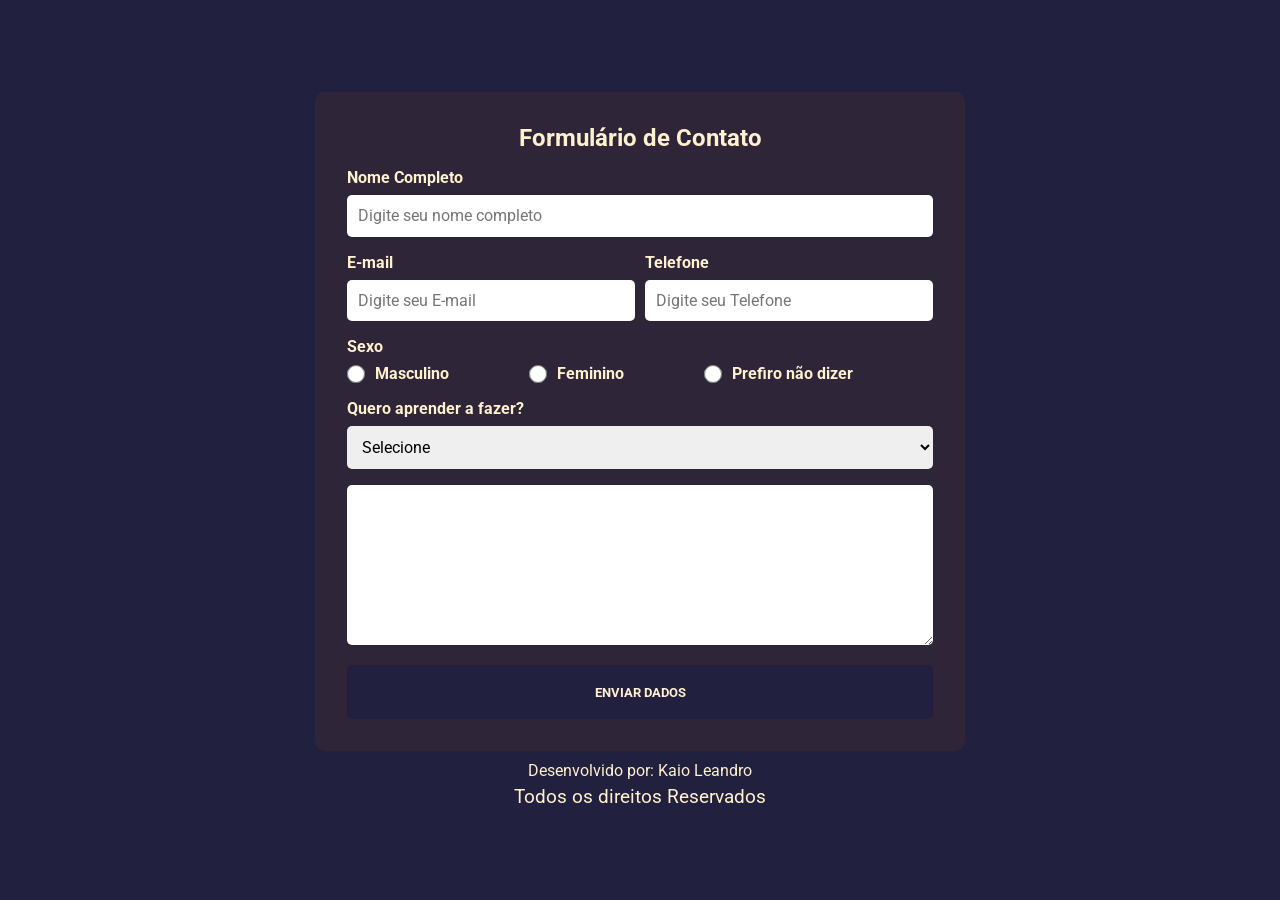
<file: form-validator/first-form/index.html>
<!DOCTYPE html>
<html lang="pt-br">
<head>
    <meta charset="UTF-8">
    <meta name="viewport" content="width=device-width, initial-scale=1.0">
    <title>Formulário</title>
    <link rel="stylesheet" href="/form-validator/first-form/style.css">
</head>
<body>
    <main>
        <form action="#">

            <div class="header-form">
                <h3 id="title">Formulário de Contato</h3>
            </div>

            <div class="labels">
                <div class="label-name">
                    <label for="name-input">Nome Completo</label>
                    <input type="text" name="name" id="name-input" placeholder="Digite seu nome completo">
                </div>
                <div class="label-email-tel">
                    <div class="label-email">
                        <label for="email-input">E-mail</label>
                        <input type="email" name="email" id="email-input" placeholder="Digite seu E-mail">
                    </div>
                    <div class="label-tel">
                        <label for="tel-input">Telefone</label>
                        <input type="tel" name="tel" id="tel-input" placeholder="Digite seu Telefone">
                    </div>
                </div>

                <div class="label-radios">
                    <label for="#">Sexo</label>
                    <div class="radios">
                        <div class="radio-male">
                            <input type="radio" name="radio" id="radio-input-male">
                            <label for="radio-input-male">Masculino</label>
                        </div>
                        <div class="radio-famele">
                            <input type="radio" name="radio" id="radio-input-famale">
                            <label for="radio-input-famale">Feminino</label>
                        </div>
                        <div class="radio-others">
                            <input type="radio" name="radio" id="radio-others">
                            <label for="radio-others">Prefiro não dizer</label>
                        </div>
                    </div>

                </div>
                <div class="label-dropdown">
                    <label for="dropdown-input" id="dropdown-title">Quero aprender a fazer?</label>
                    <select name="dropdown-input" id="dropdown-input">
                        <option value="Select">Selecione</option>
                        <option value="Formularios">Formulários</option>
                        <option value="Select">Menus</option>
                        <option value="Select">Rodapé</option>
                        <option value="Select">Botão</option>
                    </select>
                </div>
                <div class="label-textarea">
                    <textarea name="textarea" id="textarea-input"></textarea>
                </div>
                <div class="btn">
                    <button type="submit" class="btn-style">ENVIAR DADOS</button>
                </div>

            </div>
        </form>
    </main>
    <footer>
        <p class="text-footer">Desenvolvido por: <a href="https://www.linkedin.com/in/kaio-leandro/" target="_blank">Kaio Leandro</a></p>
        <p class="second-text-footer">Todos os direitos Reservados</p>
    </footer>
</body>
</html>
</file>
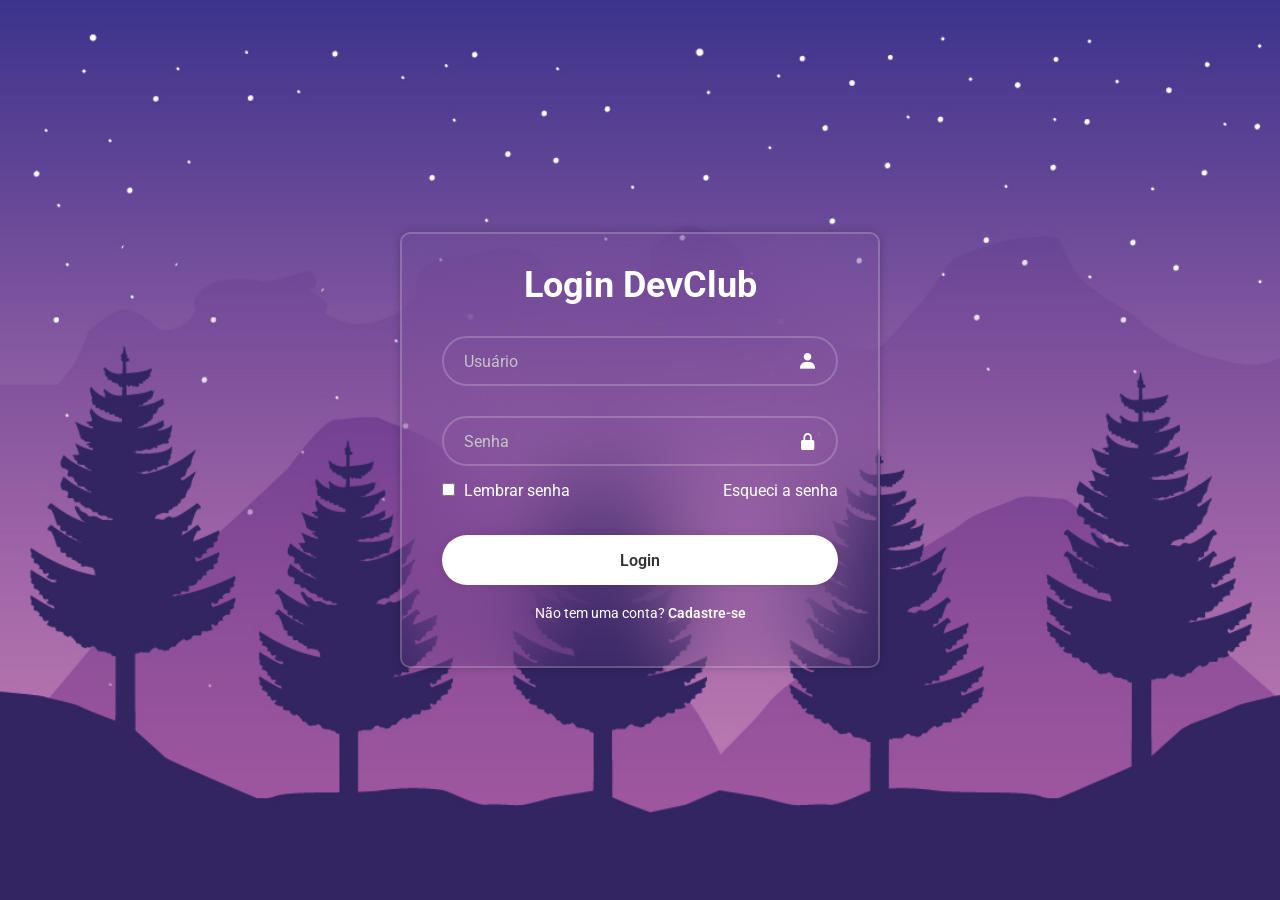
<file: form-validator/login-screen/index.html>
<!DOCTYPE html>
<html lang="pt-br">
<head>
    <meta charset="UTF-8">
    <meta name="viewport" content="width=device-width, initial-scale=1.0">
     <link href='https://unpkg.com/boxicons@2.1.4/css/boxicons.min.css' rel='stylesheet'>
    <link rel="stylesheet" href="/form-validator/login-screen/style.css">
    <title>DevClub Login</title>
</head>
<body>
    
    <main class="container">
        <form action="#">

            <h1>Login DevClub</h1>

            <div class="input-box">
                <input type="email" placeholder="Usuário">
                <i class="bx bxs-user"></i>
            </div>

            <div class="input-box">
                <input type="password" placeholder="Senha">
                <i class="bx bxs-lock-alt"></i>
            </div>

            <div class="remeber-forgot">
                <label for="checkbox-input">
                    <input type="checkbox" id="checkbox-input">
                    Lembrar senha
                </label>
                <a href="#">Esqueci a senha</a>
            </div>

            <button type="submit">Login</button>

            <div class="register-link">
                <p>Não tem uma conta? <a href="#">Cadastre-se</a></p>
            </div>
        </form>
    </main>

</body>
</html>
</file>
<file: form-validator/first-form/style.css>
@import url('https://fonts.googleapis.com/css2?family=Roboto:ital,wght@0,100..900;1,100..900&display=swap');

*{
    padding: 0;
    margin: 0;
    box-sizing: border-box;
    text-decoration: none;
    font-family: 'Roboto', sans-serif;
    border: none;
    outline: none;
}

:root{
    --background-color: #21203f;
    --background-form: #2e2638;
    --text-primary-color: #fff1ce;
    --background-btn-color: #21203f;
}

html{
    height: 100%;
}

body{
    display: flex;
    flex-direction: column;
    min-height: 100vh;
    background-color: var(--background-color);
    align-items: center;
    justify-content: center;
    gap: 10px;
}

form{
    display: flex;
    flex-direction: column;
    padding: 2rem;
    border-radius: 10px;
    background-color: var(--background-form);
}
.header-form{
    text-align: center;
}

#title{
    font-size: 1.5rem;
    margin-bottom: 1rem;
    color: var(--text-primary-color);
}

.labels{
    display: flex;
    flex-direction: column;
}

.label-name, .label-email, .label-tel, .label-radios, .label-dropdown{
    display: flex;
    flex-direction: column;
    margin-bottom: 1rem;
    gap: 8px;
}

input{
    padding: .7rem;
    border-radius: 5px;
    font-family: 'Roboto', sans-serif;
    font-size: 1rem;
}

label{
    color: var(--text-primary-color);
    font-weight: bold;
    padding-right: 5rem;
}

.label-email-tel{
    display: flex;
    gap: 10px;
}

.label-email, .label-tel, #dropdown-title{
    width: 100%;
}

.radios{
    display: flex;
}

.radio-male, .radio-famele, .radio-others{
    display: flex;
    gap: 10px;
    align-items: center;
}

#radio-input-male, #radio-input-famale, #radio-others{
    width: 18px;
    height: 18px;
}

#dropdown-input{
    padding: .7rem;
    border-radius: 5px;
    font-size: 1rem;
}

#textarea-input{
    width: 100%;
    height: 10rem;
    font-size: 1rem;
    padding: .6rem;
    border-radius: 5px;
}

.btn-style{
    background-color: var(--background-btn-color);
    color: var(--text-primary-color);
    padding: 1.2rem;
    width: 100%;
    margin-top: 1rem;
    border-radius: 5px;
    font-weight: bold;
    cursor: pointer;
}

footer{
    display: flex;
    flex-direction: column;
    align-items: center;
    gap: 5px;
}

a{
    color: var(--text-primary-color);
}

.text-footer{
    color: var(--text-primary-color);
}

.second-text-footer{
    font-size: 1.2rem;
    color: var(--text-primary-color);
}
</file>
<file: form-validator/login-screen/style.css>
@import url('https://fonts.googleapis.com/css2?family=Roboto:ital,wght@0,100..900;1,100..900&display=swap');

/* CSS RESET */
*{
    margin: 0;
    padding: 0;
    box-sizing: border-box;
    font-family: 'Roboto', sans-serif;
}


body{
    /* USO DO FLEXBOX PARA ALINHAR O FORMULÁRIO NO CENTRO */
    display: flex;
    justify-content: center;
    align-items: center;
    /* USO DO MIN-HEIGHT PARA QUE O FLEXBOX CONSIGA CENTRALIZAR VERTICALMENTE */
    min-height: 100vh;
    /* USO DO BACKGROUND E SUAS PROPRIEDADES PARA ADICIONAR IMAGEM E CENTRALIZAR COM A BOX DO BODY */
    background: url('./img/img.jpg');
    background-size: cover;
    background-repeat: no-repeat;
    background-position: center;
}

.container{
    width: 480px;
    background-color: transparent;
    border: 2px solid rgba(255, 255, 255, .2);
    border-radius: 10px;
    color: #fff;
    padding: 30px 40px;
    box-shadow: 0 0 10px rgba(0, 0, 0, .2);
    /* BACKDROP-FILTER PARA FAZER O EFEITO DE BLUR NO FUNDO */
    backdrop-filter: blur(50px);
}

.container h1{
    font-size: 36px;
    text-align: center;
}

.input-box{
    position: relative;
    width: 100%;
    height: 50px;
    margin: 30px 0;
}

.input-box input {
    width: 100%;
    height: 100%;
    background-color: transparent;
    border: 2px solid rgba(255, 255, 255, .2);
    outline: none;
    font-size: 16px;
    color: #fff;
    padding: 20px 45px 20px 20px;
    border-radius: 40px;
}

/* USO DO INPUT::PLACEHOLDER PARA ESTILIZAR A FRASE DE FUNDO DO INPUT  */
.input-box input::placeholder{
    color: #c5c5c5;
}

.input-box i {
    position: absolute;
    right: 20px;
    font-size: 20px;
    top: 50%;
    transform: translateY(-50%);
}

.remeber-forgot{
    display: flex;
    justify-content: space-between;
    margin: -15px 0 20px;
}

.remeber-forgot label input{
    accent-color: #fff;
    margin-right: 5px;
}

.remeber-forgot a{
    text-decoration: none;
    color: #fff;
}

.remeber-forgot a:hover{
    text-decoration: underline;
}

button{
    width: 100%;
    height: 50px;
    background-color: #fff;
    border: none;
    border-radius: 40px;
    cursor: pointer;
    font-size: 16px;
    color: #333;
    font-weight: 600;
    box-shadow: 0 0 10px rgba(0, 0, 0, .1);
    margin-top: 15px;
}

button:hover{
    background-color: transparent;
    border: 2px solid rgba(255, 255, 255, .2);
    color: #fff;
    transition: 0.3s;
}

.register-link{
    font-size: 14px;
    text-align: center;
    margin: 20px 0 15px;
}

.register-link a{
    color: #fff;
    text-decoration: none;
    font-weight: 600;

}

.register-link a:hover{
    text-decoration: underline;
}
</file>
